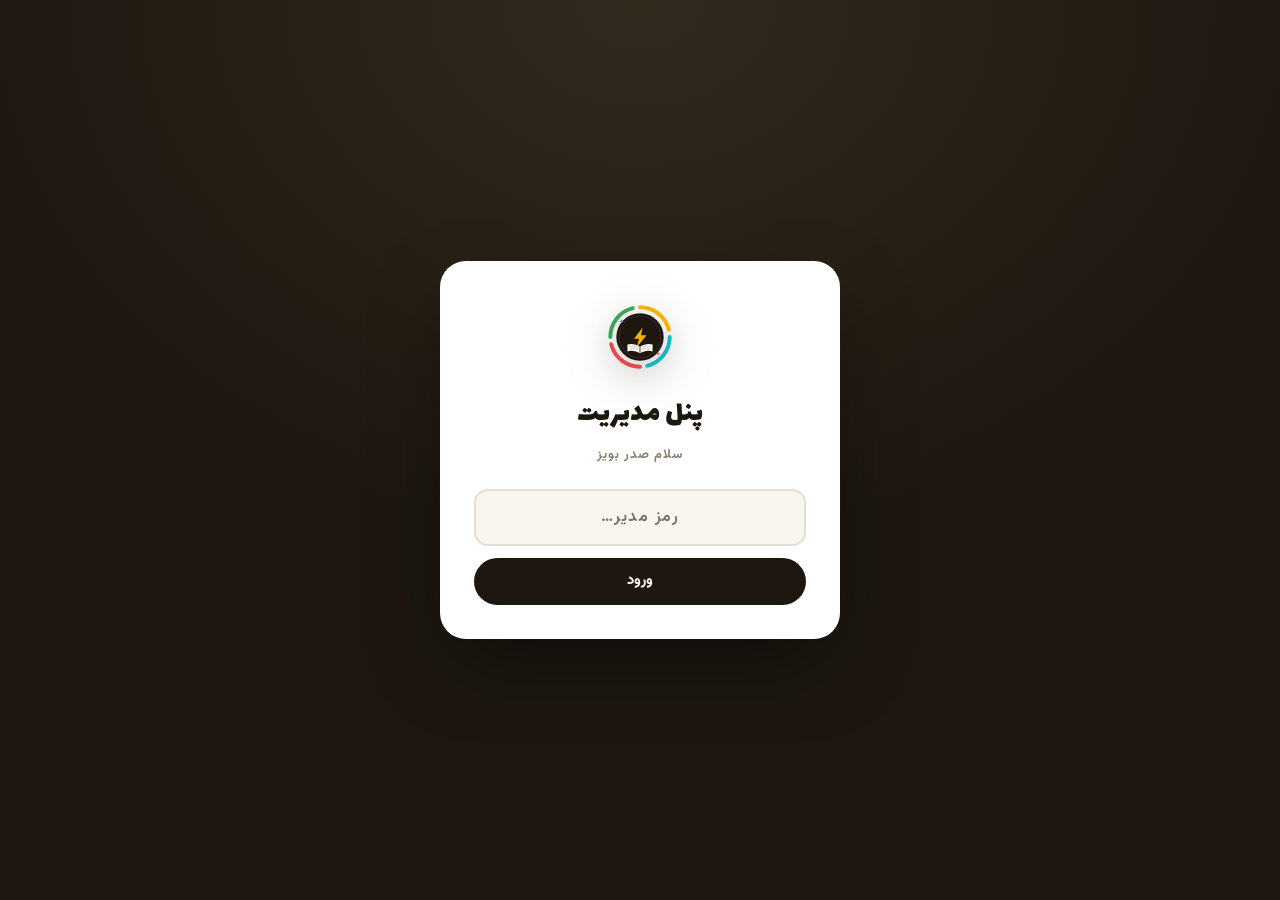
<file: panel/index.html>
<!doctype html>
<html lang="fa" dir="rtl">
<head>
  <meta charset="utf-8">
  <meta name="viewport" content="width=device-width, initial-scale=1">
  <meta name="robots" content="noindex,nofollow">
  <meta http-equiv="Content-Security-Policy" content="default-src 'self'; img-src 'self' data:; style-src 'self' 'unsafe-inline'; script-src 'self'; connect-src 'self' https://api.github.com; font-src 'self'; base-uri 'self'; form-action 'self'">
  <title>پنل مدیریت | سلام صدر بویز</title>
  <link rel="icon" type="image/svg+xml" href="../assets/img/favicon.svg">
  <link rel="preload" href="../assets/fonts/Vazirmatn-Regular.woff2" as="font" type="font/woff2" crossorigin>
  <link rel="preload" href="../assets/fonts/Vazirmatn-Bold.woff2" as="font" type="font/woff2" crossorigin>
  <link rel="stylesheet" href="./styles.css">
</head>
<body>

  <!-- ── Auth screen ── -->
  <div id="auth-screen">
    <div class="auth-card">
      <img src="../assets/img/logo.svg" alt="نشان صدر بویز" width="72" height="72" class="auth-logo">
      <h1>پنل مدیریت</h1>
      <p class="auth-sub">سلام صدر بویز</p>
      <form id="auth-form" autocomplete="off">
        <input type="password" id="auth-pass" placeholder="رمز مدیر…" maxlength="64" required aria-label="رمز مدیر">
        <button class="pbtn pbtn-primary" type="submit" id="auth-submit">ورود</button>
      </form>
      <div id="auth-msg" class="pmsg err" hidden role="alert"></div>
    </div>
  </div>

  <!-- ── Panel app ── -->
  <div id="panel-app" hidden>
    <header id="p-top">
      <div class="pt-right">
        <img src="../assets/img/logo.svg" alt="" width="38" height="38">
        <div>
          <b>پنل مدیریت صدر بویز</b>
          <span id="draft-state">…</span>
        </div>
      </div>
      <div class="pt-left">
        <button class="pbtn pbtn-ghost pbtn-small" id="btn-preview" type="button">پیش‌نمایش سایت</button>
        <button class="pbtn pbtn-primary pbtn-small" id="btn-publish" type="button">
          <svg viewBox="0 0 24 24"><path d="M12 16V4m0 0l-4 4m4-4l4 4"/><path d="M4 16v2a2 2 0 0 0 2 2h12a2 2 0 0 0 2-2v-2"/></svg>
          انتشار در سایت
        </button>
        <button class="pbtn pbtn-ghost pbtn-small" id="btn-logout" type="button">خروج</button>
      </div>
    </header>

    <div id="p-body">
      <aside id="p-side">
        <nav aria-label="بخش‌های پنل">
          <button type="button" class="pnav is-active" data-view="dash">
            <svg viewBox="0 0 24 24"><rect x="4" y="4" width="7" height="7" rx="2"/><rect x="13" y="4" width="7" height="7" rx="2"/><rect x="4" y="13" width="7" height="7" rx="2"/><rect x="13" y="13" width="7" height="7" rx="2"/></svg>
            داشبورد
          </button>
          <button type="button" class="pnav" data-view="homework">
            <svg viewBox="0 0 24 24"><path d="M4 19V6a2 2 0 0 1 2-2h5v15H6a2 2 0 0 0-2 2Zm16 0V6a2 2 0 0 0-2-2h-5v15h5a2 2 0 0 1 2 2Z"/></svg>
            تکالیف
          </button>
          <button type="button" class="pnav" data-view="announcements">
            <svg viewBox="0 0 24 24"><path d="M6 4h12v16l-3-2-3 2-3-2-3 2V4Z"/><path d="M9 9h6M9 13h6"/></svg>
            اعلان‌ها
          </button>
          <button type="button" class="pnav" data-view="subjects">
            <svg viewBox="0 0 24 24"><path d="M12 5c-1.5-1.3-4-1.8-7-1.3v14c3-.5 5.5 0 7 1.3 1.5-1.3 4-1.8 7-1.3v-14c-3-.5-5.5 0-7 1.3Zm0 0v14"/></svg>
            درس‌ها
          </button>
          <button type="button" class="pnav" data-view="schedule">
            <svg viewBox="0 0 24 24"><rect x="3" y="5" width="18" height="16" rx="3"/><path d="M8 3v4M16 3v4M3 10h18"/></svg>
            برنامه‌ی کلاسی
          </button>
          <button type="button" class="pnav" data-view="content">
            <svg viewBox="0 0 24 24"><path d="M12 3l1.9 5.1L19 10l-5.1 1.9L12 17l-1.9-5.1L5 10l5.1-1.9Z"/><path d="M18 15l.9 2.1L21 18l-2.1.9L18 21l-.9-2.1L15 18l2.1-.9Z"/></svg>
            محتوای سایت
          </button>
          <button type="button" class="pnav" data-view="users">
            <svg viewBox="0 0 24 24"><circle cx="9" cy="8" r="3.2"/><path d="M3.5 19a5.5 5.5 0 0 1 11 0"/><circle cx="17" cy="9" r="2.5"/><path d="M15.5 14.5a4.5 4.5 0 0 1 5 4.5"/></svg>
            کاربران و سکوت
          </button>
          <button type="button" class="pnav" data-view="vip">
            <svg viewBox="0 0 24 24"><rect x="4" y="10" width="16" height="10" rx="2.5"/><path d="M8 10V7a4 4 0 0 1 8 0v3"/></svg>
            بخش ویژه
          </button>
          <button type="button" class="pnav" data-view="debug">
            <svg viewBox="0 0 24 24"><path d="M12 3v3M12 18v3M4.9 4.9l2.1 2.1M17 17l2.1 2.1M3 12h3M18 12h3M4.9 19.1 7 17M17 7l2.1-2.1"/><circle cx="12" cy="12" r="3.5"/></svg>
            عیب‌یابی
          </button>
          <button type="button" class="pnav" data-view="settings">
            <svg viewBox="0 0 24 24"><circle cx="12" cy="12" r="3.2"/><path d="M12 3v2.5M12 18.5V21M3 12h2.5M18.5 12H21M5.8 5.8l1.8 1.8M16.4 16.4l1.8 1.8M18.2 5.8l-1.8 1.8M7.6 16.4l-1.8 1.8"/></svg>
            تنظیمات و انتشار
          </button>
        </nav>
        <div class="ps-foot">
          <span class="ps-latin">SALAM SADR BOYS · PANEL</span>
        </div>
      </aside>

      <main id="p-main" aria-live="polite">
        <section id="view-dash" class="pview is-active"></section>
        <section id="view-homework" class="pview"></section>
        <section id="view-announcements" class="pview"></section>
        <section id="view-subjects" class="pview"></section>
        <section id="view-schedule" class="pview"></section>
        <section id="view-content" class="pview"></section>
        <section id="view-vip" class="pview"></section>
        <section id="view-users" class="pview"></section>
        <section id="view-debug" class="pview"></section>
        <section id="view-settings" class="pview"></section>
      </main>
    </div>
  </div>

  <div id="p-toast" role="status" aria-live="polite" hidden></div>

  <script src="./app-core.js" defer></script>
  <script src="./app-ui.js" defer></script>
</body>
</html>
</file>
<file: panel/styles.css>
/* ═══════════════════════════════════════════════════════
   سلام صدر بویز — panel styles
   ═══════════════════════════════════════════════════════ */
@font-face{font-family:'Vazirmatn';font-style:normal;font-weight:400;font-display:swap;src:url('../assets/fonts/Vazirmatn-Regular.woff2') format('woff2')}
@font-face{font-family:'Vazirmatn';font-style:normal;font-weight:600;font-display:swap;src:url('../assets/fonts/Vazirmatn-SemiBold.woff2') format('woff2')}
@font-face{font-family:'Vazirmatn';font-style:normal;font-weight:700;font-display:swap;src:url('../assets/fonts/Vazirmatn-Bold.woff2') format('woff2')}
@font-face{font-family:'Vazirmatn';font-style:normal;font-weight:800;font-display:swap;src:url('../assets/fonts/Vazirmatn-ExtraBold.woff2') format('woff2')}
@font-face{font-family:'Lalezar';font-style:normal;font-weight:400;font-display:swap;src:url('../assets/fonts/Lalezar-Arabic.woff2') format('woff2')}

:root{
  --paper:#FAF6ED; --paper-2:#F3ECDD; --card:#fff;
  --ink:#1D1710; --ink-2:#4A4237; --ink-3:#8A8072; --line:rgba(29,23,16,.10);
  --yellow:#F5B301; --yellow-soft:rgba(245,179,1,.16);
  --turquoise:#14B8C4; --turquoise-soft:rgba(20,184,196,.14);
  --red:#E5484D; --red-soft:rgba(229,72,77,.13);
  --green:#3BA55D; --green-soft:rgba(59,165,93,.15);
  --r-md:16px; --r-sm:12px;
  --shadow-1:0 1px 2px rgba(29,23,16,.05),0 8px 22px -8px rgba(29,23,16,.12);
}
*,*::before,*::after{box-sizing:border-box;margin:0;padding:0}
html{font-size:16px}
body{
  font-family:'Vazirmatn',system-ui,sans-serif;background:var(--paper-2);color:var(--ink);
  line-height:1.85;min-height:100vh;-webkit-font-smoothing:antialiased;
}
img,svg{display:block;max-width:100%}
button{font:inherit;color:inherit;background:none;border:0;cursor:pointer}
input,select,textarea{font:inherit;color:inherit}
:focus-visible{outline:3px solid var(--turquoise);outline-offset:2px;border-radius:6px}

/* ── buttons ── */
.pbtn{
  display:inline-flex;align-items:center;justify-content:center;gap:8px;
  padding:10px 20px;border-radius:99px;font-weight:800;font-size:14.5px;
  transition:transform .2s,box-shadow .2s,background .2s,color .2s,opacity .2s;
}
.pbtn svg{width:17px;height:17px;fill:none;stroke:currentColor;stroke-width:2;stroke-linecap:round;stroke-linejoin:round}
.pbtn:active{transform:scale(.96)}
.pbtn[disabled]{opacity:.55;cursor:not-allowed}
.pbtn-primary{background:var(--ink);color:var(--paper)}
.pbtn-primary:hover{box-shadow:0 10px 24px -10px rgba(29,23,16,.5);transform:translateY(-2px)}
.pbtn-yellow{background:var(--yellow);color:var(--ink)}
.pbtn-yellow:hover{transform:translateY(-2px);box-shadow:0 10px 24px -10px rgba(245,179,1,.7)}
.pbtn-ghost{background:var(--card);border:1.5px solid var(--line);color:var(--ink-2)}
.pbtn-ghost:hover{border-color:var(--ink);color:var(--ink)}
.pbtn-danger{background:var(--red-soft);color:var(--red)}
.pbtn-danger:hover{background:var(--red);color:#fff}
.pbtn-small{padding:7px 15px;font-size:13px}

/* ── messages ── */
.pmsg{padding:11px 15px;border-radius:12px;font-size:13.5px;font-weight:700;margin-top:12px}
.pmsg.err{background:var(--red-soft);color:var(--red)}
.pmsg.ok{background:var(--green-soft);color:var(--green)}
.pmsg.info{background:var(--turquoise-soft);color:#0b7c86}

/* ═══ Auth screen ═══ */
#auth-screen{min-height:100vh;display:flex;align-items:center;justify-content:center;padding:20px;
  background:radial-gradient(ellipse 90% 100% at 50% 0%,#332a1e 0%,#1D1710 60%)}
.auth-card{
  background:var(--card);border-radius:26px;padding:40px 34px 34px;width:min(400px,100%);
  box-shadow:0 30px 80px -20px rgba(0,0,0,.5);text-align:center;animation:popIn .5s cubic-bezier(.2,.9,.3,1.15);
}
@keyframes popIn{from{opacity:0;transform:scale(.9) translateY(20px)}}
.auth-logo{margin:0 auto 14px;filter:drop-shadow(0 10px 22px rgba(29,23,16,.25))}
.auth-card h1{font-family:'Lalezar';font-weight:400;font-size:30px}
.auth-sub{color:var(--ink-3);font-weight:700;font-size:13px;letter-spacing:1px;margin-bottom:22px}
#auth-form{display:flex;flex-direction:column;gap:12px}
#auth-pass{
  background:var(--paper);border:2px solid var(--line);border-radius:14px;padding:12px 16px;
  text-align:center;font-weight:700;letter-spacing:1.5px;
}
#auth-pass:focus{outline:none;border-color:var(--yellow)}
.auth-hint{margin-top:18px;font-size:12px;color:var(--ink-3);font-weight:600}

/* ═══ Panel layout ═══ */
#p-top{
  position:sticky;top:0;z-index:50;background:rgba(250,246,237,.9);backdrop-filter:blur(12px);
  border-bottom:1.5px solid var(--line);padding:12px clamp(16px,3vw,28px);
  display:flex;align-items:center;justify-content:space-between;gap:12px;flex-wrap:wrap;
}
.pt-right{display:flex;align-items:center;gap:11px}
.pt-right b{font-family:'Lalezar';font-weight:400;font-size:18px;display:block;line-height:1.4}
.pt-right span{font-size:11.5px;color:var(--ink-3);font-weight:700}
.pt-right span.dirty{color:var(--red)}
.pt-left{display:flex;gap:8px;flex-wrap:wrap}

#p-body{display:grid;grid-template-columns:238px 1fr;gap:22px;max-width:1240px;margin:22px auto;padding:0 clamp(14px,3vw,28px) 40px;align-items:start}
#p-side{
  background:var(--card);border:1.5px solid var(--line);border-radius:20px;padding:12px;
  position:sticky;top:86px;box-shadow:var(--shadow-1);
}
#p-side nav{display:flex;flex-direction:column;gap:4px}
.pnav{
  display:flex;align-items:center;gap:11px;padding:11px 14px;border-radius:13px;
  font-weight:700;font-size:14px;color:var(--ink-2);transition:background .2s,color .2s;text-align:right;width:100%;
}
.pnav svg{width:19px;height:19px;fill:none;stroke:currentColor;stroke-width:1.9;stroke-linecap:round;stroke-linejoin:round;flex:none}
.pnav:hover{background:var(--paper-2)}
.pnav.is-active{background:var(--ink);color:var(--paper)}
.ps-foot{margin-top:14px;padding:10px 8px 4px;border-top:1.5px dashed var(--line)}
.ps-latin{font-size:9px;letter-spacing:3px;color:var(--ink-3);font-weight:800}

#p-main{min-width:0}
.pview{display:none}
.pview.is-active{display:block;animation:viewIn .35s ease}
@keyframes viewIn{from{opacity:0;transform:translateY(10px)}}

/* ── cards & forms ── */
.pcard{background:var(--card);border:1.5px solid var(--line);border-radius:20px;padding:22px;box-shadow:var(--shadow-1);margin-bottom:18px}
.pcard h2{font-family:'Lalezar';font-weight:400;font-size:23px;margin-bottom:4px}
.pcard .pd{color:var(--ink-3);font-size:13px;font-weight:600;margin-bottom:16px}
.frow{display:grid;grid-template-columns:repeat(auto-fit,minmax(200px,1fr));gap:12px}
.fgroup{display:flex;flex-direction:column;gap:5px;margin-bottom:12px}
.fgroup label{font-size:12.5px;font-weight:800;color:var(--ink-2)}
.fgroup input,.fgroup select,.fgroup textarea{
  background:var(--paper);border:1.5px solid var(--line);border-radius:12px;padding:10px 14px;
  font-size:14px;font-weight:600;transition:border-color .2s,box-shadow .2s;width:100%;
}
.fgroup textarea{resize:vertical;min-height:88px}
.fgroup input:focus,.fgroup select:focus,.fgroup textarea:focus{outline:none;border-color:var(--turquoise);box-shadow:0 0 0 4px var(--turquoise-soft)}
.fcheck{display:flex;align-items:center;gap:9px;font-weight:700;font-size:14px;margin-bottom:12px}
.fcheck input{width:19px;height:19px;accent-color:var(--yellow)}
.fhint{font-size:11.5px;color:var(--ink-3);font-weight:600}

/* ── stats ── */
.stat-row{display:grid;grid-template-columns:repeat(auto-fit,minmax(150px,1fr));gap:12px;margin-bottom:18px}
.stat-c{background:var(--card);border:1.5px solid var(--line);border-radius:18px;padding:18px;box-shadow:var(--shadow-1)}
.stat-c b{font-family:'Lalezar';font-weight:400;font-size:32px;display:block;line-height:1.35}
.stat-c:nth-child(1) b{color:var(--yellow)}
.stat-c:nth-child(2) b{color:var(--turquoise)}
.stat-c:nth-child(3) b{color:var(--green)}
.stat-c:nth-child(4) b{color:var(--red)}
.stat-c span{font-size:12.5px;color:var(--ink-3);font-weight:700}

/* ── list rows ── */
.rowlist{display:grid;gap:10px}
.prow{
  display:flex;align-items:center;gap:13px;background:var(--paper);border:1.5px solid var(--line);
  border-radius:14px;padding:13px 16px;transition:border-color .2s,transform .2s;
}
.prow:hover{border-color:rgba(29,23,16,.25)}
.prow .r-main{flex:1;min-width:0}
.prow .r-main b{font-size:14.5px;display:block;white-space:nowrap;overflow:hidden;text-overflow:ellipsis}
.prow .r-main span{font-size:12px;color:var(--ink-3);font-weight:600}
.r-actions{display:flex;gap:6px;flex:none}
.icon-btn{
  width:36px;height:36px;border-radius:11px;display:grid;place-items:center;color:var(--ink-3);
  transition:background .2s,color .2s;
}
.icon-btn svg{width:16px;height:16px;fill:none;stroke:currentColor;stroke-width:2;stroke-linecap:round;stroke-linejoin:round}
.icon-btn:hover{background:var(--card);color:var(--ink)}
.icon-btn.del:hover{background:var(--red-soft);color:var(--red)}
.pill{font-size:11px;font-weight:900;padding:3px 11px;border-radius:99px;flex:none}
.pill-y{background:var(--yellow-soft);color:#8a6a00}
.pill-t{background:var(--turquoise-soft);color:#0b7c86}
.pill-g{background:var(--green-soft);color:#25764a}
.pill-r{background:var(--red-soft);color:#b93338}

.emptybox{
  border:2px dashed rgba(29,23,16,.16);border-radius:16px;padding:30px;text-align:center;
  color:var(--ink-3);font-weight:700;font-size:14px;
}

/* ── tabs (mini) ── */
.mtabs{display:flex;gap:6px;flex-wrap:wrap;margin-bottom:14px}
.mtab{padding:7px 16px;border-radius:99px;background:var(--paper);border:1.5px solid var(--line);font-weight:800;font-size:13px;color:var(--ink-2);transition:all .2s}
.mtab:hover{border-color:var(--ink)}
.mtab.is-active{background:var(--ink);color:var(--paper);border-color:var(--ink)}

/* ── toast ── */
#p-toast{
  position:fixed;bottom:24px;right:50%;transform:translateX(50%) translateY(16px);z-index:200;
  background:var(--ink);color:var(--paper);padding:12px 24px;border-radius:99px;font-weight:700;font-size:14px;
  box-shadow:0 20px 50px -12px rgba(0,0,0,.4);opacity:0;transition:opacity .3s,transform .3s;max-width:min(92vw,480px);text-align:center;
  border:1px solid rgba(245,179,1,.35);
}
#p-toast.show{opacity:1;transform:translateX(50%) translateY(0)}
#p-toast.err{border-color:var(--red);background:#3a1517}

/* ── responsive ── */
@media (max-width:900px){
  #p-body{grid-template-columns:1fr}
  #p-side{position:static}
  #p-side nav{flex-direction:row;overflow-x:auto;padding-bottom:4px;scrollbar-width:none}
  #p-side nav::-webkit-scrollbar{display:none}
  .pnav{flex:none;padding:9px 14px}
  .ps-foot{display:none}
  .pt-left .pbtn span{display:none}
  .pt-left .pbtn{padding:9px 13px}
}
@media (max-width:520px){
  .pcard{padding:16px}
  .frow{grid-template-columns:1fr}
  .prow{flex-wrap:wrap}
  .prow .r-main{flex:1 1 100%}
}

/* ── v3: users & debug views ── */
.plabel{display:flex;flex-direction:column;gap:4px;font-size:12px;font-weight:700;color:var(--ink-2)}
.plabel input{padding:9px 12px;border:1px solid var(--line);border-radius:9px;font:inherit;min-width:170px;background:#fff;color:var(--ink)}
.plabel input:focus{outline:none;border-color:var(--turquoise);box-shadow:0 0 0 3px rgba(20,184,196,.14)}
.au-list{display:grid;gap:10px}
.urow{border:1px solid var(--line);border-radius:14px;padding:12px 14px;display:grid;gap:8px;background:#FCFAF4}
.u-main{display:flex;align-items:center;gap:8px;flex-wrap:wrap}
.u-main b{font-size:14px}
.u-main span{font-size:12px;color:var(--ink-3);font-weight:600}
.u-meta{display:flex;gap:14px;flex-wrap:wrap;font-size:11.5px;color:var(--ink-3)}
.u-actions{display:flex;gap:8px;flex-wrap:wrap;align-items:center}
.u-actions .pbtn{padding:7px 12px;font-size:12px}
.u-mute{padding:7px 10px;border:1px solid var(--line);border-radius:9px;font:inherit;font-size:12px;background:#fff;color:var(--ink)}
.u-chip,.uchip{font-style:normal;font-size:10.5px;font-weight:800;border-radius:99px;padding:3px 9px}
.uchip.u-green{background:rgba(59,165,93,.14);color:#2A7046}
.uchip.u-red{background:rgba(229,72,77,.13);color:#B23136}
.uchip.u-amber{background:rgba(245,179,1,.18);color:#8A6400}
.uchip.u-gold{background:var(--yellow);color:#1D1710}
.uchip.u-t{background:rgba(20,184,196,.14);color:#0E7C86}
.dbg-grid{display:grid;gap:8px;margin-top:10px}
.dbg-row{display:flex;justify-content:space-between;align-items:center;gap:10px;border:1px solid var(--line);border-radius:10px;padding:9px 12px;background:#FCFAF4}
.dbg-row b{font-size:13px}
.dbg-row span{font-size:12.5px;color:var(--ink-2);text-align:left}
</file>
